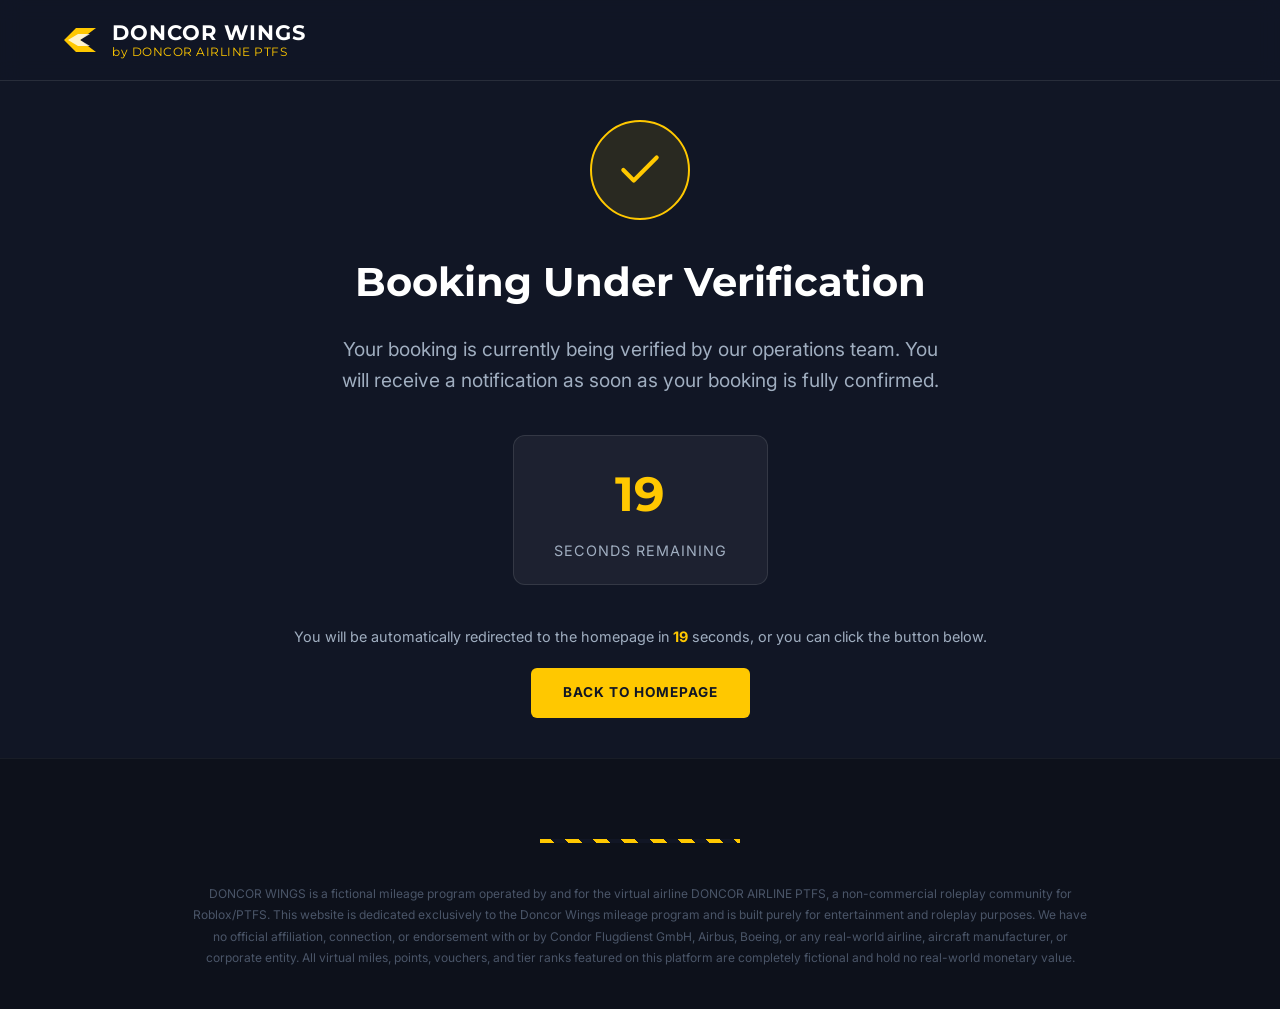
<file: booking-success.html>
<!DOCTYPE html>
<html lang="en">
<head>
    <meta charset="UTF-8">
    <meta name="viewport" content="width=device-width, initial-scale=1.0">
    <title>Booking Successful | Doncor Wings PTFS</title>
    <link rel="stylesheet" href="assets/css/style.css">
    <link rel="icon" href="data:image/svg+xml,<svg viewBox='0 0 100 100' xmlns='http://www.w3.org/2000/svg'><path d='M10 50 L40 20 L90 20 L50 50 L90 80 L40 80 Z' fill='%23FFC800'/><path d='M20 50 L45 35 L75 35 L50 50 L75 65 L45 65 Z' fill='%23ffffff' opacity='0.8'/></svg>">
    <style>
        .success-page {
            min-height: 100vh;
            display: flex;
            flex-direction: column;
            justify-content: space-between;
            position: relative;
            overflow: hidden;
            padding-top: 80px; /* Space for fixed header */
        }

        .success-content {
            flex-grow: 1;
            display: flex;
            flex-direction: column;
            align-items: center;
            justify-content: center;
            text-align: center;
            padding: 40px 20px;
            z-index: 2;
        }

        .success-icon-large {
            width: 100px;
            height: 100px;
            background: rgba(255, 200, 0, 0.1);
            border-radius: 50%;
            display: flex;
            align-items: center;
            justify-content: center;
            margin-bottom: 30px;
            border: 2px solid var(--accent-yellow);
            color: var(--accent-yellow);
        }

        .success-icon-large svg {
            width: 50px;
            height: 50px;
        }

        .success-title {
            font-size: 2.5rem;
            font-family: 'Montserrat', sans-serif;
            font-weight: 700;
            margin-bottom: 20px;
            color: var(--white);
        }

        .success-message {
            font-size: 1.2rem;
            color: var(--text-muted);
            max-width: 600px;
            margin-bottom: 40px;
            line-height: 1.6;
        }

        .countdown-container {
            margin-bottom: 40px;
            padding: 20px 40px;
            background: rgba(255, 255, 255, 0.05);
            border-radius: 12px;
            border: 1px solid rgba(255, 255, 255, 0.1);
        }

        .countdown-number {
            font-size: 3rem;
            font-weight: 700;
            color: var(--accent-yellow);
            font-family: 'Montserrat', sans-serif;
            display: block;
            margin-bottom: 5px;
        }

        .countdown-text {
            font-size: 0.9rem;
            color: var(--text-muted);
            text-transform: uppercase;
            letter-spacing: 1px;
        }

        /* Animation Background */
        .animation-bg {
            position: absolute;
            top: 0;
            left: 0;
            width: 100%;
            height: 100%;
            z-index: 1;
            pointer-events: none;
        }

        .plane-path {
            position: absolute;
            opacity: 0.1;
            animation: planeFly linear infinite;
        }

        @keyframes planeFly {
            from { transform: translate(-100px, 0) rotate(0deg); }
            to { transform: translate(calc(100vw + 100px), -100px) rotate(-10deg); }
        }

        .path-1 { top: 20%; left: -100px; animation-duration: 25s; }
        .path-2 { top: 50%; left: -150px; animation-duration: 35s; animation-delay: 5s; }
        .path-3 { top: 80%; left: -120px; animation-duration: 30s; animation-delay: 12s; }

        .plane-svg {
            fill: var(--white);
            width: 60px;
            height: 60px;
            filter: drop-shadow(0 0 10px rgba(255, 255, 255, 0.1));
        }
    </style>
</head>
<body>

    <div class="success-page">
        <!-- Background Animation -->
        <div class="animation-bg">
            <!-- Modern Widebody (A350/787 Style) -->
            <div class="plane-path path-1">
                <svg class="plane-svg" viewBox="0 0 24 24">
                    <path d="M12,2.5c-0.3,0-0.5,0.2-0.5,0.5v6.5L1,13.5v1.5l10.5-2v5l-2.5,2v1l3-1l3,1v-1l-2.5-2v-5l10.5,2v-1.5L12.5,9.5V3 C12.5,2.7,12.3,2.5,12,2.5z" />
                </svg>
            </div>
            <!-- Classic Queen (747 Style) -->
            <div class="plane-path path-2">
                <svg class="plane-svg" viewBox="0 0 24 24">
                    <path d="M12,3c-0.4,0-0.7,0.3-0.7,0.7v5.3L0,14.5v2l11.3-1.5v4.5l-3,2.5v1.2l3.7-1l3.7,1v-1.2l-3-2.5V15l11.3,1.5v-2 L12.7,9V3.7C12.7,3.3,12.4,3,12,3z" />
                </svg>
            </div>
            <!-- Modern Widebody (A350/787 Style) -->
            <div class="plane-path path-3">
                <svg class="plane-svg" viewBox="0 0 24 24">
                    <path d="M12,2.5c-0.3,0-0.5,0.2-0.5,0.5v6.5L1,13.5v1.5l10.5-2v5l-2.5,2v1l3-1l3,1v-1l-2.5-2v-5l10.5,2v-1.5L12.5,9.5V3 C12.5,2.7,12.3,2.5,12,2.5z" />
                </svg>
            </div>
        </div>

        <!-- Simplified Header -->
        <header>
            <div class="container">
                <div class="logo">
                    <svg viewBox="0 0 100 100" xmlns="http://www.w3.org/2000/svg">
                        <path d="M10 50 L40 20 L90 20 L50 50 L90 80 L40 80 Z" fill="#FFC800"/>
                        <path d="M20 50 L45 35 L75 35 L50 50 L75 65 L45 65 Z" fill="#ffffff" opacity="0.8"/>
                    </svg>
                    <div class="logo-text">
                        <span class="main-line">DONCOR WINGS</span>
                        <span class="sub-line">by DONCOR AIRLINE PTFS</span>
                    </div>
                </div>
            </div>
        </header>

        <!-- Main Content -->
        <main class="success-content">
            <div class="success-icon-large">
                <svg viewBox="0 0 24 24" fill="none" stroke="currentColor" stroke-width="2" stroke-linecap="round" stroke-linejoin="round">
                    <polyline points="20 6 9 17 4 12"></polyline>
                </svg>
            </div>

            <h1 class="success-title">Booking Under Verification</h1>
            <p class="success-message">
                Your booking is currently being verified by our operations team. You will receive a notification as soon as your booking is fully confirmed.
            </p>

            <div class="countdown-container">
                <span id="countdown" class="countdown-number">20</span>
                <span class="countdown-text">Seconds Remaining</span>
            </div>

            <p style="margin-bottom: 20px; color: var(--text-muted); font-size: 0.9rem;">
                You will be automatically redirected to the homepage in <span id="hint-countdown" class="highlight">20</span> seconds, or you can click the button below.
            </p>

            <a href="index.html" class="btn btn-primary">Back to Homepage</a>
        </main>

        <!-- Footer -->
        <footer>
            <div class="container">
                <div class="hazard-line" style="max-width: 200px; margin: 0 auto 30px;"></div>
                <p class="legal-text">
                    DONCOR WINGS is a fictional mileage program operated by and for the virtual airline DONCOR AIRLINE PTFS, a non-commercial roleplay community for Roblox/PTFS. This website is dedicated exclusively to the Doncor Wings mileage program and is built purely for entertainment and roleplay purposes. We have no official affiliation, connection, or endorsement with or by Condor Flugdienst GmbH, Airbus, Boeing, or any real-world airline, aircraft manufacturer, or corporate entity. All virtual miles, points, vouchers, and tier ranks featured on this platform are completely fictional and hold no real-world monetary value.
                </p>
            </div>
        </footer>
    </div>

    <script>
        let seconds = 20;
        const countdownEl = document.getElementById('countdown');
        const hintCountdownEl = document.getElementById('hint-countdown');

        const timer = setInterval(() => {
            seconds--;
            countdownEl.textContent = seconds;
            hintCountdownEl.textContent = seconds;

            if (seconds <= 0) {
                clearInterval(timer);
                window.location.replace('index.html');
            }
        }, 1000);
    </script>
</body>
</html>
</file>
<file: assets/css/style.css>
@import url('https://fonts.googleapis.com/css2?family=Montserrat:wght@400;600;700&family=Inter:wght@400;600;700&display=swap');

:root {
    --bg-dark: #111625; /* Deep Space Navy */
    --bg-section: #1D2436; /* Cards & Sections */
    --accent-yellow: #FFC800; /* Cyber Yellow */
    --white: #ffffff;
    --text-muted: #a0aec0;
    --transition: all 0.3s cubic-bezier(0.4, 0, 0.2, 1);
    --container-width: 1200px;
}

* {
    margin: 0;
    padding: 0;
    box-sizing: border-box;
}

body {
    font-family: 'Inter', 'Montserrat', sans-serif;
    line-height: 1.6;
    color: var(--white);
    background-color: var(--bg-dark);
    overflow-x: hidden;
}

/* --- Utilities --- */
.container {
    max-width: var(--container-width);
    margin: 0 auto;
    padding: 0 20px;
}

a {
    text-decoration: none;
    color: inherit;
    transition: var(--transition);
}

ul {
    list-style: none;
}

img {
    max-width: 100%;
    display: block;
}

.btn {
    display: inline-flex;
    align-items: center;
    justify-content: center;
    padding: 14px 32px;
    border-radius: 6px;
    font-weight: 700;
    cursor: pointer;
    border: none;
    transition: var(--transition);
    text-transform: uppercase;
    font-size: 0.85rem;
    letter-spacing: 1px;
}

.btn-primary {
    background-color: var(--accent-yellow);
    color: var(--bg-dark);
}

.btn-primary:hover {
    background-color: #e5b300;
    transform: translateY(-2px);
    box-shadow: 0 8px 20px rgba(255, 200, 0, 0.2);
}

.btn-outline {
    border: 2px solid var(--accent-yellow);
    color: var(--accent-yellow);
    background: transparent;
}

.btn-outline:hover {
    background-color: var(--accent-yellow);
    color: var(--bg-dark);
}

.btn-discord {
    background-color: #5865F2;
    color: white;
}

.btn-discord:hover {
    background-color: #4752c4;
    transform: translateY(-2px);
}

/* --- Hazard Pattern Branding --- */
.hazard-line {
    height: 4px;
    width: 100%;
    background: repeating-linear-gradient(45deg, var(--accent-yellow), var(--accent-yellow) 10px, var(--bg-dark) 10px, var(--bg-dark) 20px);
}

.hazard-border {
    position: relative;
}

.hazard-border::after {
    content: "";
    position: absolute;
    bottom: 0;
    left: 0;
    width: 100%;
    height: 3px;
    background: repeating-linear-gradient(45deg, var(--accent-yellow), var(--accent-yellow) 10px, var(--bg-dark) 10px, var(--bg-dark) 20px);
}

/* --- Header --- */
header {
    background-color: rgba(17, 22, 37, 0.95);
    backdrop-filter: blur(10px);
    position: fixed;
    width: 100%;
    top: 0;
    z-index: 1000;
    border-bottom: 1px solid rgba(255, 255, 255, 0.1);
}

header .container {
    display: flex;
    justify-content: space-between;
    align-items: center;
    height: 80px;
}

.logo {
    display: flex;
    align-items: center;
    color: var(--white);
    font-family: 'Montserrat', sans-serif;
}

.logo svg {
    margin-right: 12px;
    width: 40px;
    height: 40px;
}

.logo-text {
    display: flex;
    flex-direction: column;
    line-height: 1.1;
}

.logo-text .main-line {
    font-weight: 700;
    font-size: 1.3rem;
    letter-spacing: 1px;
    text-transform: uppercase;
}

.logo-text .sub-line {
    font-weight: 400;
    font-size: 0.75rem;
    color: #FFC800;
    letter-spacing: 0.5px;
}

nav {
    display: flex;
    align-items: center;
}

nav ul {
    display: flex;
    align-items: center;
}

nav ul li {
    margin-right: 30px;
}

nav ul li a {
    font-weight: 600;
    font-size: 0.85rem;
    color: var(--text-muted);
    text-transform: uppercase;
}

nav ul li a:hover {
    color: var(--accent-yellow);
}

/* Profile Dropdown */
.profile-area {
    margin-left: 20px;
}

.user-profile {
    display: none; /* Shown via JS when logged in */
    align-items: center;
    gap: 12px;
    background: var(--bg-section);
    padding: 6px 12px;
    border-radius: 50px;
    border: 1px solid rgba(255, 255, 255, 0.1);
    cursor: pointer;
}

.user-profile img {
    width: 32px;
    height: 32px;
    border-radius: 50%;
    border: 2px solid transparent;
    transition: var(--transition);
}

/* Tier Specific UI Accents for Profile */
.user-profile.status-bronze img { border-color: #cd7f32; }
.user-profile.status-silver img { border-color: #c0c0c0; }
.user-profile.status-gold img { border-color: var(--accent-yellow); box-shadow: 0 0 10px rgba(255, 200, 0, 0.3); }

/* Dropdown Menu Styles */
.profile-area {
    position: relative;
}

.user-dropdown-menu {
    position: absolute;
    top: calc(100% + 15px);
    right: 0;
    width: 240px;
    background-color: var(--bg-section);
    border: 1px solid rgba(255, 255, 255, 0.1);
    border-radius: 12px;
    box-shadow: 0 15px 35px rgba(0, 0, 0, 0.4);
    z-index: 1100;
    padding: 15px 0;
    animation: slideDown 0.2s ease-out;
}

@keyframes slideDown {
    from { opacity: 0; transform: translateY(-10px); }
    to { opacity: 1; transform: translateY(0); }
}

.dropdown-header {
    padding: 10px 20px;
    display: flex;
    flex-direction: column;
}

.user-name-large {
    font-weight: 700;
    font-size: 1rem;
    color: var(--white);
    font-family: 'Montserrat', sans-serif;
}

.user-tier-badge {
    font-size: 0.7rem;
    color: var(--accent-yellow);
    font-weight: 700;
    text-transform: uppercase;
    letter-spacing: 0.5px;
}

.dropdown-divider {
    height: 1px;
    background: rgba(255, 255, 255, 0.05);
    margin: 10px 0;
}

.dropdown-info {
    padding: 10px 20px;
}

.info-item {
    display: flex;
    flex-direction: column;
}

.info-item .label {
    font-size: 0.65rem;
    color: var(--text-muted);
    text-transform: uppercase;
    letter-spacing: 0.5px;
}

.info-item .value {
    font-size: 0.9rem;
    font-weight: 600;
    color: var(--white);
}

.dropdown-item {
    width: 100%;
    padding: 12px 20px;
    display: flex;
    align-items: center;
    gap: 12px;
    background: transparent;
    border: none;
    color: var(--text-muted);
    font-size: 0.9rem;
    font-weight: 600;
    cursor: pointer;
    transition: var(--transition);
    text-align: left;
}

.dropdown-item:hover {
    background: rgba(255, 255, 255, 0.03);
    color: var(--white);
}

.logout-btn {
    color: #ff4d4d;
}

.logout-btn:hover {
    background: rgba(255, 77, 77, 0.05);
    color: #ff4d4d;
}

.user-info {
    display: flex;
    flex-direction: column;
    line-height: 1.2;
}

.user-name {
    font-size: 0.8rem;
    font-weight: 700;
}

.user-stats {
    font-size: 0.65rem;
    color: var(--accent-yellow);
}

/* --- Hero Booking Hub --- */
.hero-booking {
    padding: 180px 0 120px;
    background: linear-gradient(rgba(17, 22, 37, 0.85), rgba(17, 22, 37, 0.95)), url('../images/hero-bg.jpg');
    background-size: cover;
    background-position: center;
    min-height: 80vh;
    display: flex;
    align-items: center;
}

.booking-container {
    background: rgba(29, 36, 54, 0.6);
    backdrop-filter: blur(20px);
    border: 1px solid rgba(255, 255, 255, 0.1);
    border-radius: 20px;
    padding: 60px;
    box-shadow: 0 25px 50px -12px rgba(0, 0, 0, 0.5);
}

.booking-header {
    margin-bottom: 40px;
    text-align: left;
}

.booking-header h1 {
    font-size: 3.5rem;
    font-family: 'Montserrat', sans-serif;
    font-weight: 700;
    margin-bottom: 10px;
}

.booking-header h1 span {
    color: var(--accent-yellow);
}

.booking-header p {
    color: var(--text-muted);
    font-size: 1.2rem;
}

.booking-mask {
    display: grid;
    grid-template-columns: 1fr 1fr 1fr auto;
    gap: 20px;
    background: var(--bg-dark);
    padding: 25px;
    border-radius: 12px;
    border: 1px solid rgba(255, 200, 0, 0.2);
}

.input-group {
    display: flex;
    flex-direction: column;
    gap: 8px;
    position: relative;
}

.input-group label {
    font-size: 0.75rem;
    text-transform: uppercase;
    font-weight: 700;
    letter-spacing: 1px;
    color: var(--accent-yellow);
}

.input-wrapper {
    position: relative;
}

.input-group input {
    width: 100%;
    background: var(--bg-section);
    border: 1px solid rgba(255, 255, 255, 0.1);
    padding: 14px 18px;
    color: white;
    border-radius: 6px;
    font-size: 1rem;
    font-weight: 600;
    transition: var(--transition);
}

.input-group input:focus {
    outline: none;
    border-color: var(--accent-yellow);
    box-shadow: 0 0 0 2px rgba(255, 200, 0, 0.1);
}

/* Autocomplete & Calendar */
.autocomplete-list {
    position: absolute;
    top: calc(100% + 10px);
    left: 0;
    width: 100%;
    background: var(--bg-section);
    border: 1px solid rgba(255, 255, 255, 0.1);
    border-radius: 8px;
    z-index: 100;
    max-height: 300px;
    overflow-y: auto;
    display: none;
    box-shadow: 0 10px 25px rgba(0,0,0,0.5);
}

.calendar-picker {
    position: absolute;
    top: calc(100% + 10px);
    left: 0;
    width: 100%;
    background: var(--bg-section);
    border: 1px solid rgba(255, 255, 255, 0.1);
    border-radius: 8px;
    z-index: 100;
    overflow: hidden;
    display: none;
    box-shadow: 0 10px 25px rgba(0,0,0,0.5);
}

.autocomplete-item {
    padding: 12px 18px;
    cursor: pointer;
    transition: var(--transition);
    border-bottom: 1px solid rgba(255, 255, 255, 0.05);
}

.autocomplete-item:hover {
    background: rgba(255, 200, 0, 0.1);
    color: var(--accent-yellow);
}

/* Custom Calendar */
.calendar-picker {
    width: 320px;
    padding: 15px;
}

.calendar-header {
    display: flex;
    justify-content: space-between;
    align-items: center;
    margin-bottom: 10px;
}

.calendar-header span {
    font-weight: 700;
    font-family: 'Montserrat', sans-serif;
    font-size: 0.9rem;
    color: var(--white);
}

.calendar-header button {
    background: transparent;
    border: none;
    color: var(--accent-yellow);
    cursor: pointer;
    font-size: 1.2rem;
    padding: 0 10px;
}

.calendar-grid {
    display: grid;
    grid-template-columns: repeat(7, 1fr);
    gap: 2px;
    text-align: center;
}

.calendar-day {
    aspect-ratio: 1 / 1;
    display: flex;
    align-items: center;
    justify-content: center;
    font-size: 0.8rem;
    cursor: pointer;
    position: relative;
    transition: var(--transition);
}

.calendar-day span {
    width: 30px;
    height: 30px;
    display: flex;
    align-items: center;
    justify-content: center;
    border-radius: 50%;
    z-index: 2;
}

.calendar-day:hover span:not(.empty) {
    background: rgba(255, 255, 255, 0.1);
}

.calendar-day.has-flight span {
    background: var(--accent-yellow);
    color: var(--bg-dark);
    font-weight: 700;
}

.calendar-day.selected span {
    background: var(--white);
    color: var(--bg-dark);
}

.calendar-day.has-flight.selected span {
    background: var(--accent-yellow);
    color: var(--bg-dark);
    box-shadow: 0 0 0 2px var(--bg-section), 0 0 0 4px var(--white);
}

.calendar-weekday {
    font-size: 0.7rem;
    font-weight: 700;
    color: var(--text-muted);
    text-transform: uppercase;
}

/* Results Section */
.results-section {
    background: #0d111b;
}

.flights-container {
    display: flex;
    flex-direction: column;
    gap: 30px;
}

.flight-card {
    background: var(--bg-section);
    border-radius: 12px;
    display: grid;
    grid-template-columns: 1fr 350px;
    overflow: hidden;
    border: 1px solid rgba(255, 255, 255, 0.05);
    transition: var(--transition);
}

.flight-card:hover {
    border-color: rgba(255, 200, 0, 0.3);
    transform: translateX(10px);
}

.flight-main {
    padding: 40px;
    display: flex;
    flex-direction: column;
    justify-content: space-between;
}

.flight-route {
    display: flex;
    align-items: center;
    gap: 40px;
    margin-bottom: 30px;
}

.route-point {
    text-align: center;
}

.route-time {
    font-size: 2rem;
    font-weight: 700;
    font-family: 'Montserrat', sans-serif;
}

.route-airport {
    font-size: 0.8rem;
    color: var(--text-muted);
    text-transform: uppercase;
    letter-spacing: 1px;
}

.route-arrow {
    flex-grow: 1;
    height: 2px;
    background: rgba(255, 255, 255, 0.1);
    position: relative;
    display: flex;
    justify-content: center;
    align-items: center;
}

.route-arrow::after {
    content: "✈";
    position: absolute;
    color: var(--accent-yellow);
    font-size: 1.2rem;
    background: var(--bg-section);
    padding: 0 10px;
}

.flight-duration {
    font-size: 0.75rem;
    color: var(--text-muted);
    margin-top: 10px;
}

.flight-details {
    display: flex;
    gap: 30px;
    font-size: 0.85rem;
    color: var(--text-muted);
}

.detail-item strong {
    color: var(--white);
    display: block;
}

.codeshare-link {
    color: var(--accent-yellow);
    text-decoration: underline;
}

.delayed-orig {
    text-decoration: line-through;
    color: #7f8c8d;
    font-size: 0.8em;
    margin-right: 8px;
}

.delayed-new {
    color: #e74c3c;
    font-weight: 700;
}

.legal-disclaimer-small {
    margin-top: 30px;
    font-size: 0.65rem;
    color: #4a5568;
    font-style: italic;
}

/* Booking Options Panel */
.booking-options {
    background: rgba(0, 0, 0, 0.2);
    padding: 30px;
    border-left: 1px solid rgba(255, 255, 255, 0.05);
    display: flex;
    flex-direction: column;
    gap: 15px;
}

.booking-block {
    background: var(--bg-dark);
    padding: 20px;
    border-radius: 8px;
    border: 1px solid rgba(255, 255, 255, 0.1);
    display: flex;
    justify-content: space-between;
    align-items: center;
    transition: var(--transition);
}

.booking-block.locked {
    opacity: 0.5;
    cursor: not-allowed;
    filter: grayscale(1);
}

.block-info h4 {
    font-size: 1rem;
    margin-bottom: 4px;
}

.block-info p {
    font-size: 0.7rem;
    color: var(--text-muted);
    margin: 0;
}

.booking-block .btn-sm {
    padding: 8px 16px;
    font-size: 0.7rem;
}

.voucher-badge {
    background: var(--accent-yellow);
    color: var(--bg-dark);
    padding: 2px 6px;
    border-radius: 4px;
    font-size: 0.6rem;
    font-weight: 800;
    margin-left: 8px;
}

.login-to-book {
    height: 100%;
    display: flex;
    flex-direction: column;
    justify-content: center;
    align-items: center;
    text-align: center;
    gap: 15px;
}

.bookings-list-mini {
    margin-top: 10px;
    max-height: 200px;
    overflow-y: auto;
    scrollbar-width: thin;
    scrollbar-color: var(--accent-yellow) transparent;
}

.bookings-list-mini::-webkit-scrollbar {
    width: 4px;
}

.bookings-list-mini::-webkit-scrollbar-track {
    background: transparent;
}

.bookings-list-mini::-webkit-scrollbar-thumb {
    background-color: var(--accent-yellow);
    border-radius: 10px;
}

.booking-item-mini {
    display: flex;
    justify-content: space-between;
    align-items: center;
    padding: 10px;
    background: rgba(255, 255, 255, 0.03);
    border-radius: 6px;
    margin-bottom: 8px;
    font-size: 0.8rem;
}

.cancel-link {
    background: transparent;
    border: none;
    color: #e74c3c;
    font-size: 0.7rem;
    font-weight: 700;
    cursor: pointer;
    text-transform: uppercase;
}

.cancel-link:hover {
    text-decoration: underline;
}

.empty-state {
    color: var(--text-muted);
    font-size: 0.8rem;
    font-style: italic;
    padding: 10px 0;
}

/* Highlight */
.highlight {
    color: var(--accent-yellow);
    font-weight: 700;
}

/* Custom Modal */
.modal-overlay {
    position: fixed;
    top: 0;
    left: 0;
    width: 100%;
    height: 100%;
    background: rgba(11, 22, 37, 0.85);
    backdrop-filter: blur(8px);
    display: none; /* Controlled by JS */
    align-items: center;
    justify-content: center;
    z-index: 2000;
}

.modal-content {
    background: var(--bg-dark);
    width: 100%;
    max-width: 450px;
    border-radius: 12px;
    overflow: hidden;
    border: 1px solid rgba(255, 255, 255, 0.1);
    box-shadow: 0 25px 50px -12px rgba(0, 0, 0, 0.7);
    animation: modalSlideUp 0.3s cubic-bezier(0.4, 0, 0.2, 1);
}

@keyframes modalSlideUp {
    from { opacity: 0; transform: translateY(30px); }
    to { opacity: 1; transform: translateY(0); }
}

.modal-hazard {
    height: 5px;
    background: repeating-linear-gradient(45deg, var(--accent-yellow), var(--accent-yellow) 10px, var(--bg-dark) 10px, var(--bg-dark) 20px);
}

.modal-body {
    padding: 40px;
    text-align: center;
}

.modal-body h3 {
    font-family: 'Montserrat', sans-serif;
    font-size: 1.5rem;
    margin-bottom: 15px;
    color: var(--white);
}

.modal-body p {
    color: var(--text-muted);
    margin-bottom: 30px;
    font-size: 1rem;
}

.modal-actions {
    display: flex;
    gap: 15px;
    justify-content: center;
}

.btn-sm {
    padding: 10px 20px;
    font-size: 0.8rem;
}

/* Loading Overlay */
.loading-overlay {
    position: fixed;
    top: 0;
    left: 0;
    width: 100%;
    height: 100%;
    background: rgba(11, 22, 37, 0.95);
    backdrop-filter: blur(10px);
    display: none; /* Controlled by JS */
    flex-direction: column;
    align-items: center;
    justify-content: center;
    z-index: 3000;
    text-align: center;
}

.loading-spinner-container {
    position: relative;
    width: 100px;
    height: 100px;
    margin-bottom: 30px;
    animation: spin 2s linear infinite;
}

.loading-spinner {
    width: 100%;
    height: 100%;
    border: 3px solid rgba(255, 200, 0, 0.1);
    border-top: 3px solid var(--accent-yellow);
    border-radius: 50%;
}

.loading-plane {
    position: absolute;
    top: -11px;
    left: 50%;
    transform: translateX(-50%) rotate(90deg);
    width: 22px;
    height: 22px;
    fill: var(--accent-yellow);
}

@keyframes spin {
    0% { transform: rotate(0deg); }
    100% { transform: rotate(360deg); }
}

.loading-text {
    font-family: 'Montserrat', sans-serif;
    font-size: 1.2rem;
    font-weight: 600;
    color: var(--white);
}

.loading-subtext {
    font-size: 0.9rem;
    color: var(--text-muted);
    margin-top: 10px;
}

/* Already Booked Alert */
.already-booked-alert {
    background: rgba(0, 0, 0, 0.3);
    border-left: 4px solid var(--accent-yellow);
    padding: 20px;
    border-radius: 4px;
    display: flex;
    align-items: center;
    gap: 15px;
    margin: 10px 0;
    position: relative;
    overflow: hidden;
}

.already-booked-alert::before {
    content: "";
    position: absolute;
    top: 0;
    left: 0;
    width: 4px;
    height: 100%;
    background: repeating-linear-gradient(0deg, var(--accent-yellow), var(--accent-yellow) 10px, var(--bg-dark) 10px, var(--bg-dark) 20px);
}

.already-booked-alert p {
    font-size: 0.85rem;
    color: var(--white);
    margin: 0;
    font-weight: 500;
}

@keyframes fadeIn {
    from { opacity: 0; transform: translateY(20px); }
    to { opacity: 1; transform: translateY(0); }
}

/* --- Sections --- */
section {
    padding: 100px 0;
}

.section-title {
    text-align: center;
    font-size: 2.5rem;
    margin-bottom: 60px;
    font-family: 'Montserrat', sans-serif;
}

.section-title span {
    color: var(--accent-yellow);
}

/* Tiers Grid */
.tiers-grid {
    display: grid;
    grid-template-columns: repeat(auto-fit, minmax(260px, 1fr));
    gap: 25px;
}

.tier-card {
    background: var(--bg-section);
    padding: 40px 30px;
    border-radius: 12px;
    border: 1px solid rgba(255, 255, 255, 0.05);
    transition: var(--transition);
    position: relative;
    display: flex;
    flex-direction: column;
}

.tier-card:hover {
    transform: translateY(-10px);
    border-color: var(--accent-yellow);
}

.tier-card h3 {
    font-size: 1.5rem;
    margin-bottom: 10px;
    font-family: 'Montserrat', sans-serif;
}

.tier-rate {
    font-size: 0.9rem;
    color: var(--accent-yellow);
    font-weight: 700;
    margin-bottom: 25px;
}

.tier-benefits {
    margin-top: auto;
}

.tier-benefits li {
    font-size: 0.85rem;
    color: var(--text-muted);
    margin-bottom: 12px;
    display: flex;
    align-items: flex-start;
}

.tier-benefits li::before {
    content: "✓";
    color: var(--accent-yellow);
    margin-right: 10px;
    font-weight: bold;
}

/* Specific Tier Accents */
.tier-silver { border-color: rgba(192, 192, 192, 0.3); }
.tier-gold {
    border-color: rgba(255, 200, 0, 0.5);
    box-shadow: 0 0 20px rgba(255, 200, 0, 0.1);
}

/* Fleet & Destinations */
.fleet-grid, .dest-grid {
    display: grid;
    grid-template-columns: repeat(auto-fit, minmax(300px, 1fr));
    gap: 30px;
}

.card {
    background: var(--bg-section);
    border-radius: 12px;
    overflow: hidden;
    transition: var(--transition);
}

.card-img {
    height: 220px;
    background-size: cover;
    background-position: center;
}

.card-body {
    padding: 30px;
}

.card h3 {
    margin-bottom: 15px;
}

.card p {
    color: var(--text-muted);
    font-size: 0.9rem;
    margin-bottom: 25px;
}

/* --- Stats --- */
.stats-grid {
    display: grid;
    grid-template-columns: repeat(auto-fit, minmax(200px, 1fr));
    gap: 40px;
    text-align: center;
}

.stat-item h2 {
    font-size: 3.5rem;
    color: var(--accent-yellow);
    font-family: 'Montserrat', sans-serif;
}

.stat-item p {
    font-size: 1rem;
    color: var(--text-muted);
    text-transform: uppercase;
    letter-spacing: 1px;
}

/* --- Discord CTA --- */
.discord-promo {
    background: linear-gradient(135deg, #1D2436 0%, #111625 100%);
    border: 1px solid rgba(255, 255, 255, 0.05);
    border-radius: 20px;
    padding: 80px 40px;
    text-align: center;
}

/* --- Footer --- */
footer {
    padding: 80px 0 40px;
    background-color: #0d111b;
    border-top: 1px solid rgba(255, 255, 255, 0.05);
}

.legal-text {
    font-size: 0.75rem;
    color: #4a5568;
    max-width: 900px;
    margin: 40px auto 0;
    text-align: center;
    line-height: 1.8;
}

/* --- Mobile --- */
.mobile-toggle {
    display: none;
    cursor: pointer;
    background: none;
    border: none;
    padding: 10px;
}

.mobile-toggle span {
    display: block;
    width: 25px;
    height: 3px;
    background-color: var(--white);
    margin: 5px 0;
    transition: var(--transition);
}

/* Mobile Menu Active State */
.mobile-toggle.active span:nth-child(1) { transform: rotate(45deg) translate(5px, 6px); }
.mobile-toggle.active span:nth-child(2) { opacity: 0; }
.mobile-toggle.active span:nth-child(3) { transform: rotate(-45deg) translate(5px, -6px); }

@media (max-width: 992px) {
    header .container {
        padding: 0 30px;
    }

    nav ul {
        display: none;
        position: absolute;
        top: 80px;
        left: 0;
        width: 100%;
        background-color: var(--bg-dark);
        flex-direction: column;
        padding: 40px 0;
        border-bottom: 2px solid var(--accent-yellow);
    }

    nav ul.active {
        display: flex;
    }

    nav ul li {
        margin: 0 0 20px 0;
    }

    .mobile-toggle {
        display: block;
    }

    .profile-area {
        margin-left: 0;
    }

    .hero h1 { font-size: 2.8rem; }
}

@media (max-width: 600px) {
    .hero h1 { font-size: 2.2rem; }
    .hero p { font-size: 1rem; }
    .btn { width: 100%; }
    .hero .container > div { flex-direction: column; }
}

/* --- Responsive Overhaul (Mobile & Tablet) --- */

/* Tablet & Large Mobile Breakpoint */
@media (max-width: 1024px) {
    .container {
        padding: 0 30px;
    }

    .logo-text .main-line {
        font-size: 1.1rem;
    }

    .logo-text .sub-line {
        font-size: 0.65rem;
    }

    .booking-container {
        padding: 40px;
    }

    .booking-header h1 {
        font-size: 2.8rem;
    }

    /* Grids: 2 columns on tablet */
    .dest-grid, .tiers-grid, .fleet-grid {
        grid-template-columns: repeat(2, 1fr);
    }
}

/* Mobile Smartphone Breakpoint */
@media (max-width: 768px) {
    header .container {
        padding: 0 20px;
    }

    .logo-text .main-line {
        font-size: 1rem;
    }

    .logo-text .sub-line {
        font-size: 0.6rem;
    }

    .logo svg {
        width: 30px;
        height: 30px;
    }

    .profile-area .btn-primary {
        padding: 8px 14px;
        font-size: 0.7rem;
        letter-spacing: 0.5px;
    }

    /* Mobile Navigation Slide-Down */
    nav ul {
        display: flex !important; /* Override existing display: none */
        position: absolute;
        top: 80px;
        left: 0;
        width: 100%;
        background-color: var(--bg-dark);
        flex-direction: column;
        padding: 0; /* Reset padding for animation */
        border-bottom: none;
        max-height: 0;
        overflow: hidden;
        opacity: 0;
        transition: max-height 0.5s ease, opacity 0.3s ease, padding 0.5s ease;
        z-index: 999;
    }

    nav ul.active {
        max-height: 500px; /* Adjust as needed for menu content */
        opacity: 1;
        padding: 30px 0;
        border-bottom: 2px solid var(--accent-yellow);
    }

    nav ul li {
        margin: 0 0 15px 0;
        text-align: center;
        width: 100%;
    }

    nav ul li a {
        display: block;
        padding: 10px 0;
        font-size: 1rem;
    }

    .mobile-toggle {
        display: block;
    }

    /* Hero Section Adjustments */
    .hero-booking {
        padding: 140px 0 80px;
    }

    .booking-header h1 {
        font-size: 2rem !important; /* Critical Requirement: 2rem target */
        text-align: center;
    }

    .booking-header p {
        font-size: 1rem;
        text-align: center;
    }

    .booking-container {
        padding: 30px 20px;
    }

    /* Booking Mask Vertical Stack */
    .booking-mask {
        grid-template-columns: 1fr;
        gap: 15px;
        padding: 20px;
    }

    .booking-mask .btn-primary {
        width: 100%;
        margin-top: 5px;
    }

    /* Flight Results Card Responsiveness */
    .flight-card {
        grid-template-columns: 1fr; /* Stack vertically */
    }

    .flight-main {
        padding: 25px;
    }

    .flight-route {
        gap: 20px;
        flex-wrap: wrap;
        justify-content: center;
    }

    .route-time {
        font-size: 1.5rem;
    }

    .route-arrow {
        width: 100%;
        margin: 10px 0;
    }

    .flight-details {
        flex-direction: column;
        gap: 15px;
    }

    .booking-options {
        border-left: none;
        border-top: 1px dashed rgba(255, 200, 0, 0.4); /* Horizontal Divider */
        padding: 25px;
        width: 100%;
    }

    .already-booked-alert {
        border-left: none;
        border-top: 4px solid var(--accent-yellow);
        width: 100%;
    }

    /* Grids: 1 column on mobile */
    .dest-grid, .tiers-grid, .fleet-grid {
        grid-template-columns: 1fr;
    }

    /* Footer adjustments */
    footer .logo {
        flex-direction: column;
        text-align: center;
    }

    footer .logo svg {
        margin-right: 0;
        margin-bottom: 10px;
    }

    .section-title {
        font-size: 2rem;
    }
}
</file>
